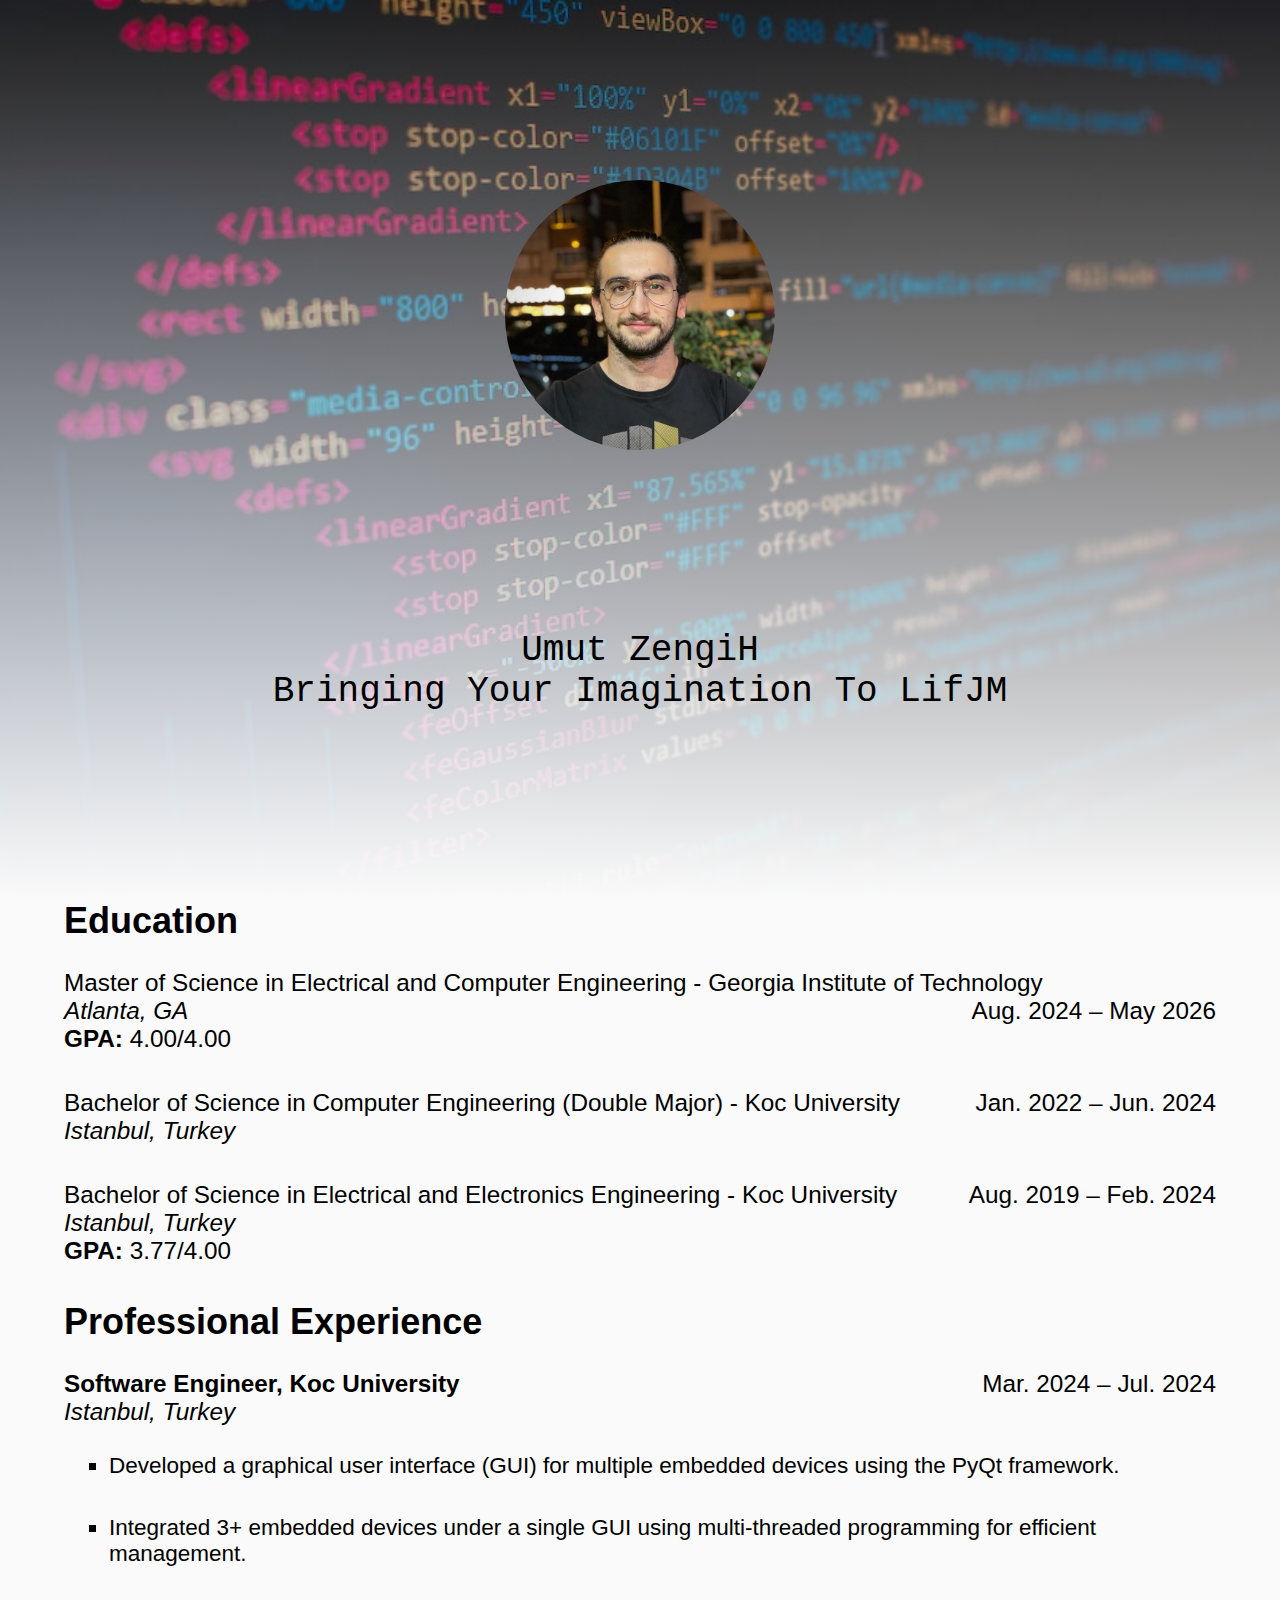
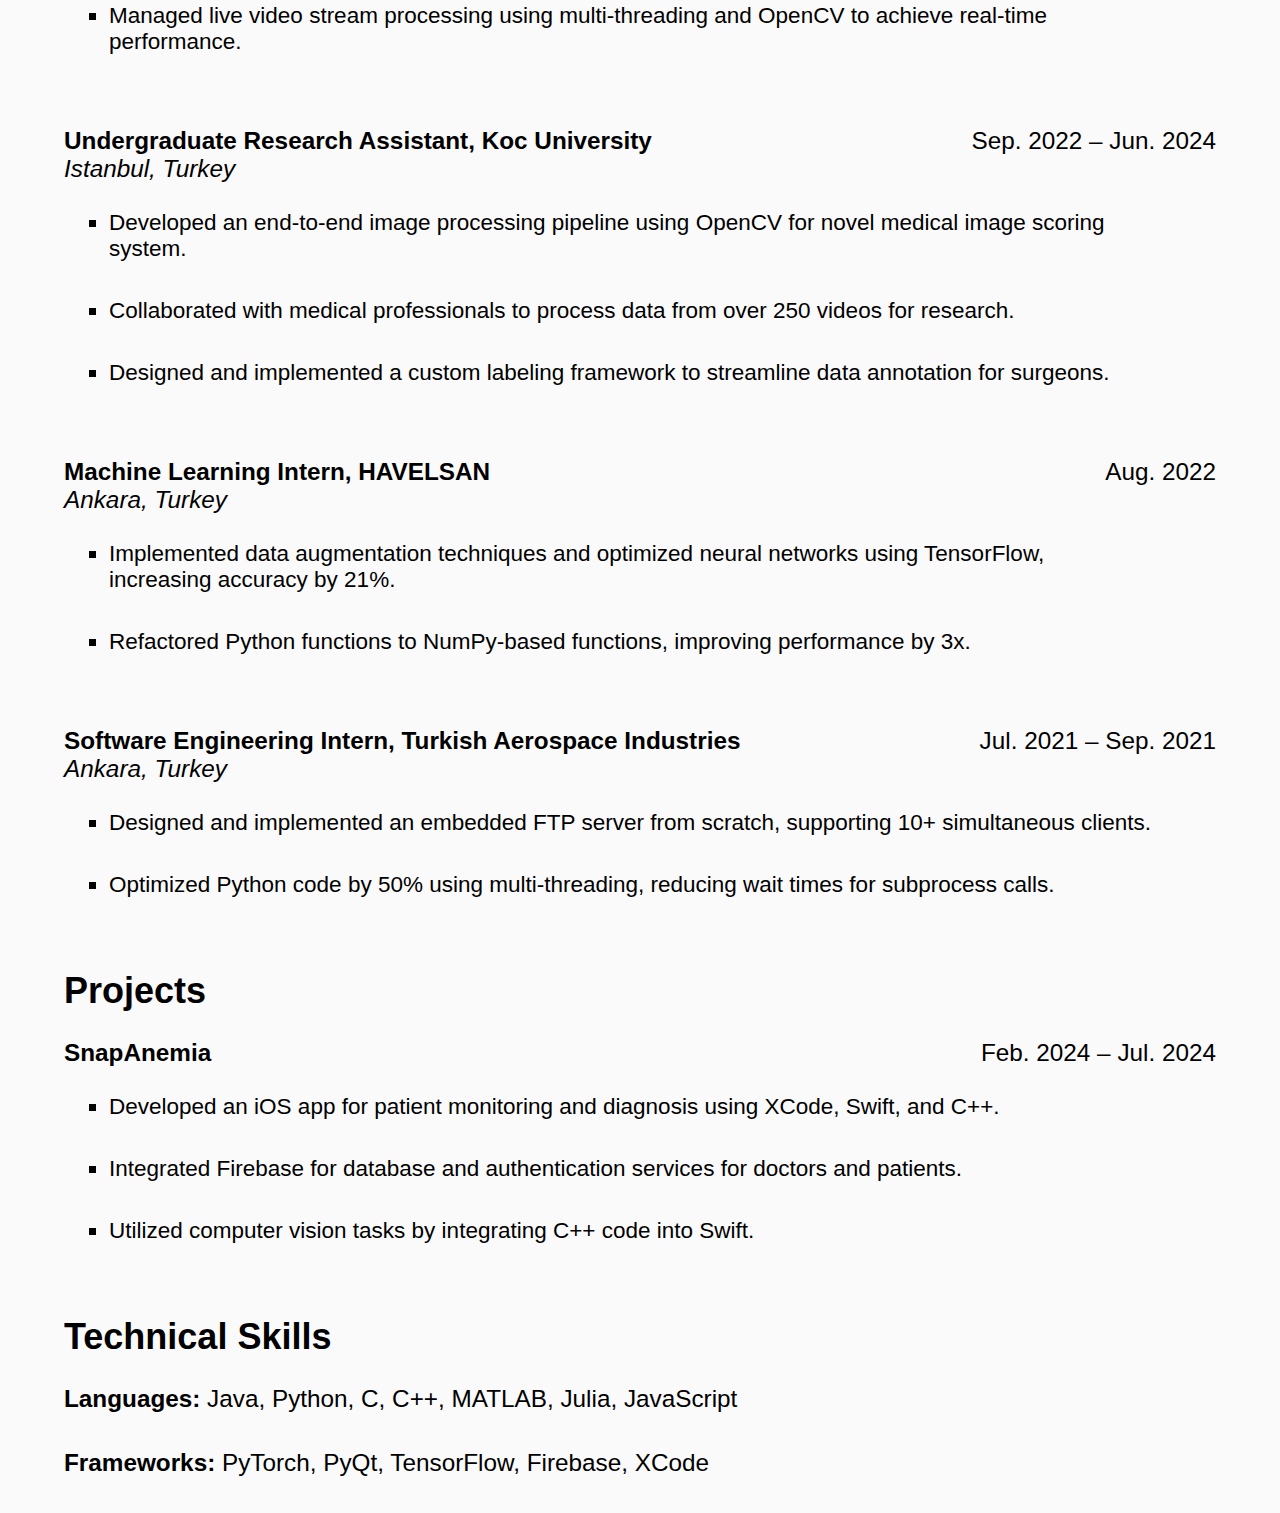
<file: index.html>
<!DOCTYPE html>
<html lang="en">

<head>
    <meta charset="UTF-8">
    <meta http-equiv="X-UA-Compatible" content="IE=edge">
    <meta name="viewport" content="width=device-width, initial-scale=1.0">
    <title>Umut Zengin</title>
    <link rel="stylesheet" href="index.css">
    <script src="index.js"></script>
</head>

<body>

    <div class="welcome">
        <div class="center">
            <img src="umut.jpeg" alt="Umut Zengin">
        </div>

        <div class="text">
            <div class="name randomText" id="myName">Umut Zengin</div>
            <div class="description randomText">Bringing Your Imagination To Life.</div>
        </div>
    </div>

    <div class="last">
        <h1>Education</h1>
        <ul>
            <li>
                Master of Science in Electrical and Computer Engineering - Georgia Institute of Technology
                <span class="year">Aug. 2024 – May 2026</span><br>
                <span class="country">Atlanta, GA</span><br>
                <strong>GPA:</strong> 4.00/4.00
            </li>
            <li>
                Bachelor of Science in Computer Engineering (Double Major) - Koc University
                <span class="year">Jan. 2022 – Jun. 2024</span><br>
                <span class="country">Istanbul, Turkey</span>
            </li>
            <li>
                Bachelor of Science in Electrical and Electronics Engineering - Koc University
                <span class="year">Aug. 2019 – Feb. 2024</span><br>
                <span class="country">Istanbul, Turkey</span><br>
                <strong>GPA:</strong> 3.77/4.00
            </li>
        </ul>

        <h1>Professional Experience</h1>
        <ul>
            <li>
                <b>Software Engineer, Koc University</b>
                <span class="year">Mar. 2024 – Jul. 2024</span><br>
                <span class="country">Istanbul, Turkey</span>
                <ul>
                    <li>Developed a graphical user interface (GUI) for multiple embedded devices using the PyQt
                        framework.</li>
                    <li>Integrated 3+ embedded devices under a single GUI using multi-threaded programming for efficient
                        management.</li>
                    <li>Managed live video stream processing using multi-threading and OpenCV to achieve real-time
                        performance.</li>
                </ul>
            </li>
            <li>
                <b>Undergraduate Research Assistant, Koc University</b>
                <span class="year">Sep. 2022 – Jun. 2024</span><br>
                <span class="country">Istanbul, Turkey</span>
                <ul>
                    <li>Developed an end-to-end image processing pipeline using OpenCV for novel medical image scoring
                        system.</li>
                    <li>Collaborated with medical professionals to process data from over 250 videos for research.</li>
                    <li>Designed and implemented a custom labeling framework to streamline data annotation for surgeons.
                    </li>
                </ul>
            </li>
            <li>
                <b>Machine Learning Intern, HAVELSAN</b>
                <span class="year">Aug. 2022</span><br>
                <span class="country">Ankara, Turkey</span>
                <ul>
                    <li>Implemented data augmentation techniques and optimized neural networks using TensorFlow,
                        increasing accuracy by 21%.</li>
                    <li>Refactored Python functions to NumPy-based functions, improving performance by 3x.</li>
                </ul>
            </li>
            <li>
                <b>Software Engineering Intern, Turkish Aerospace Industries</b>
                <span class="year">Jul. 2021 – Sep. 2021</span><br>
                <span class="country">Ankara, Turkey</span>
                <ul>
                    <li>Designed and implemented an embedded FTP server from scratch, supporting 10+ simultaneous
                        clients.</li>
                    <li>Optimized Python code by 50% using multi-threading, reducing wait times for subprocess calls.
                    </li>
                </ul>
            </li>
        </ul>

        <h1>Projects</h1>
        <ul>
            <li>
                <b>SnapAnemia</b>
                <span class="year">Feb. 2024 – Jul. 2024</span>
                <ul>
                    <li>Developed an iOS app for patient monitoring and diagnosis using XCode, Swift, and C++.</li>
                    <li>Integrated Firebase for database and authentication services for doctors and patients.</li>
                    <li>Utilized computer vision tasks by integrating C++ code into Swift.</li>
                </ul>
            </li>
        </ul>

        <h1>Technical Skills</h1>
        <ul>
            <li><b>Languages:</b> Java, Python, C, C++, MATLAB, Julia, JavaScript</li>
            <li><b>Frameworks:</b> PyTorch, PyQt, TensorFlow, Firebase, XCode</li>
        </ul>

    </div>

</body>

</html>
</file>
<file: index.css>
* {
  margin: 0;
  padding: 0;
}

body {
  background-color: #fafafa;
  color: black;
}

.welcome {
  background-image: linear-gradient(to bottom, rgba(0, 0, 0, 0.2), rgb(250, 250, 250)), url("coding.jpeg");
  background-size: cover;
  background-attachment: scroll;
  background-repeat: no-repeat;
  display: flex;
  flex-direction: column;
  position: relative;
  height: 100vh;
  width: 100%;
  padding: 0;
  margin: 0;
}
.welcome .center {
  flex: 70;
  text-align: center;
}
.welcome .center img {
  height: 30vh;
  width: 30vh;
  border-radius: 50%;
  margin-top: 20vh;
}
.welcome .text {
  flex: 30;
  text-align: center;
  font-size: 4vmin;
  font-family: monospace;
}

.last {
  height: 100vh;
  padding: 0;
  margin: 0;
  padding-left: 5vw;
}
.last h1 {
  font-size: 4vmin;
  font-family: "Lucida Sans", "Lucida Sans Regular", "Lucida Grande", "Lucida Sans Unicode", Geneva, Verdana, sans-serif;
}
.last ul {
  list-style-type: none;
  font-size: 3vmin;
  font-family: "Lucida Sans", "Lucida Sans Regular", "Lucida Grande", "Lucida Sans Unicode", Geneva, Verdana, sans-serif;
  padding-right: 5vw;
  padding-top: 3vmin;
}
.last ul li {
  padding-bottom: 4vmin;
  font-size: 2.7vmin;
}
.last ul li li {
  font-size: 2.5vmin;
  margin-left: 5vmin;
  list-style-type: square;
}
.last ul li .year {
  float: right;
}
.last ul li .country {
  font-style: italic;
}/*# sourceMappingURL=index.css.map */
</file>
